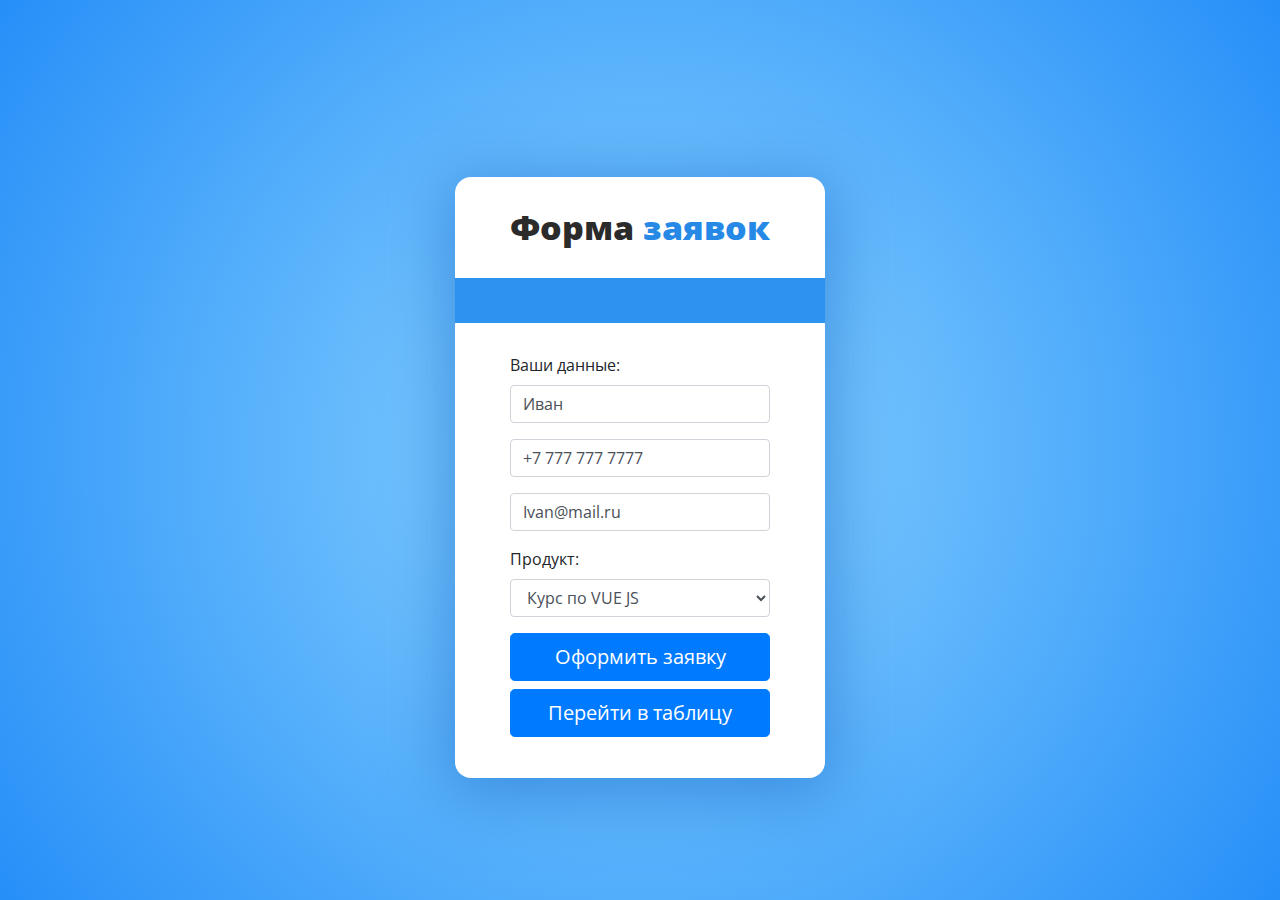
<file: docs/index.html>
<!DOCTYPE html>
<html lang="ru">

<head>
	<meta charset="UTF-8">
	<title>01 - Форма</title>
	<link rel="stylesheet" href="libs/bootstrap/css/bootstrap.min.css">
	<link rel="stylesheet" href="css/main.css">
	<link rel="stylesheet" href="https://cdnjs.cloudflare.com/ajax/libs/font-awesome/5.8.2/css/all.min.css">
	<link href="https://fonts.googleapis.com/css?family=PT+Sans:400,400i,700,700i&display=swap&subset=cyrillic-ext" rel="stylesheet">
	<link href="https://fonts.googleapis.com/css?family=Open+Sans:400,600,700,800&amp;subset=cyrillic-ext" rel="stylesheet">
</head>

<body class="radial-bg flex-center">

	<!-- white-plate -->
	<div class="white-plate white-plate--payment">
		<div class="container-fluid">

			<!-- header -->
			<div class="white-plate__header text-center">
				<p class="white-plate__logo">
					<span>Форма</span> заявок
				</p>
			</div>
			<!-- // header -->

			<div class="white-plate__line-between white-plate__line-between--main"></div>

			<form id="form" method="POST" action="<?=HOST?>payment-form.php">
				<label>Ваши данные:</label>
				<div class="form-group">
					<input id="formName" type="text" name="name" autocomplete="on" class="form-control" placeholder="Имя и Фамилия" required>
				</div>
				<div class="form-group">
					<input id="formPhone" type="text" name="phone" autocomplete="on" class="form-control" placeholder="Телефон" required>
				</div>
				<div class="form-group">
					<input id="formEmail" type="email" name="email" autocomplete="on" class="form-control" placeholder="Email" required>
				</div>
				<div class="form-group">
					<label for="formProduct">Продукт:</label>
					<select name="product" class="form-control" id="formProduct">
						<option value="Курс по верстке">Курс по верстке</option>
						<option value="Курс по JavaScript">Курс по JavaScript</option>
						<option value="Курс по VUE JS">Курс по VUE JS</option>
						<option value="Курс по PHP">Курс по PHP</option>
						<option value="Курс по WordPress">Курс по WordPress</option>
					</select>
				</div>

				<div class="form-group">
					<button type="submit" class="btn btn-lg btn-primary btn-block">Оформить заявку</button>
					<a href="02-crm-all-bids.html" class="btn-intable btn btn-lg btn-primary btn-block">Перейти в таблицу</a>
				</div>
			</form>

		</div>
	</div>
	<!-- // white-plate -->

	<script src="https://cdnjs.cloudflare.com/ajax/libs/jquery/3.4.1/jquery.min.js"></script>
	<!-- Тестовый модуль -->
	<script src="js/test-data.js"></script>
	<!-- Модули приложения -->
	<script src="js/model.js"></script>
	<script src="js/form.view.js"></script>
	<script src="js/form.controller.js"></script>
</body>

</html>
</file>
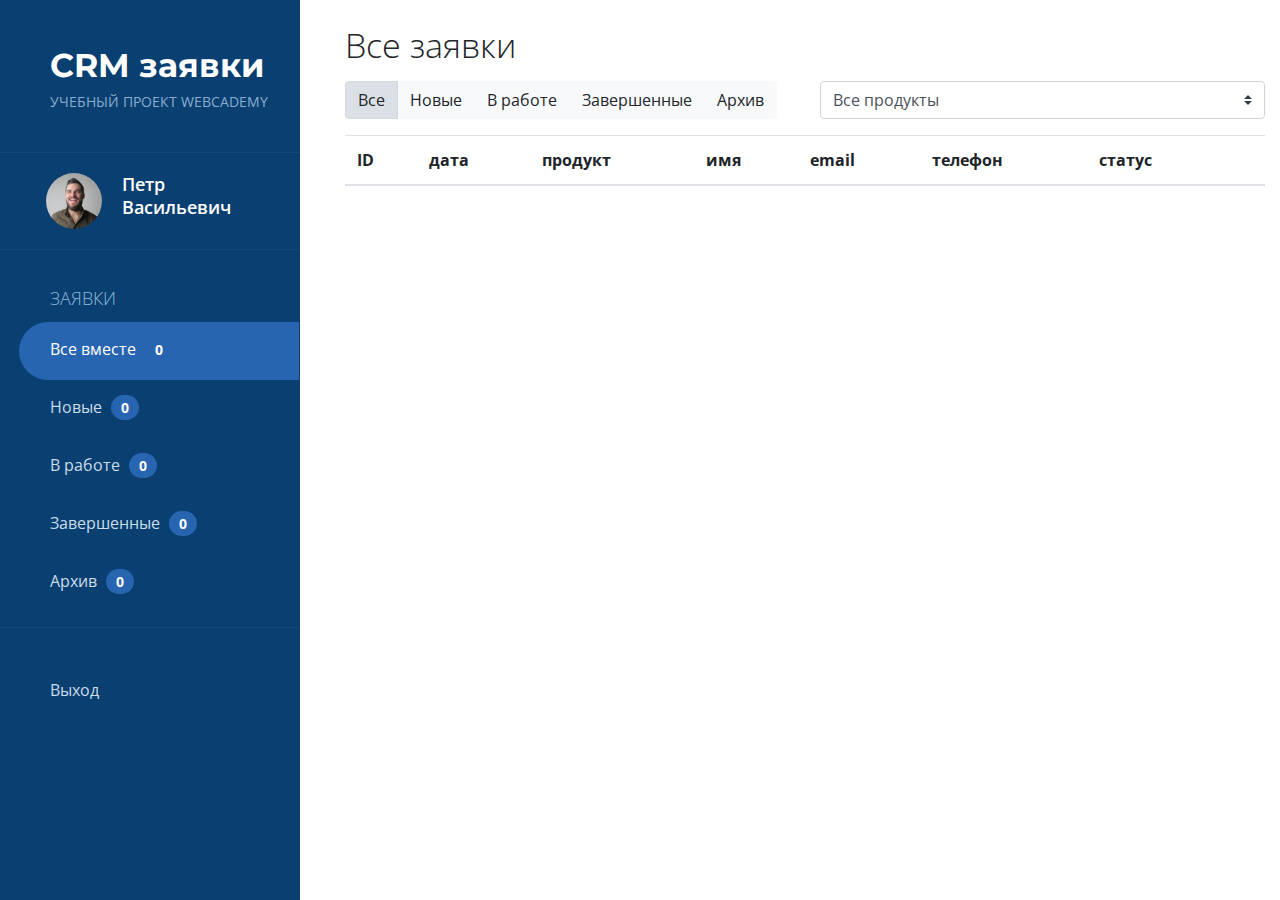
<file: docs/02-crm-all-bids.html>
<!DOCTYPE html>
<html lang="ru">
    <head>
        <meta charset="UTF-8" />
        <title>02 - Все заявки</title>
        <link rel="stylesheet" href="libs/bootstrap/css/bootstrap.min.css" />
        <link rel="stylesheet" href="css/main.css" />
        <link
            rel="stylesheet"
            href="https://cdnjs.cloudflare.com/ajax/libs/font-awesome/5.8.2/css/all.min.css"
        />
        <link
            href="https://fonts.googleapis.com/css?family=Open+Sans:300,400,600,700,800&amp;subset=cyrillic-ext"
            rel="stylesheet"
        />
        <link
            href="https://fonts.googleapis.com/css?family=Montserrat:400,700&display=swap&subset=cyrillic-ext"
            rel="stylesheet"
        />
    </head>

    <body class="body--dashboard">
        <!-- left-panel -->
        <div class="left-panel blue-skin">
            <!-- Logo -->
            <div class="left-panel__logo">
                <div class="left-panel__logo-title">CRM заявки</div>
                <div class="left-panel__logo-subtitle">
                    учебный проект webcademy
                </div>
            </div>
            <!-- // Logo -->
            <!-- User -->
            <div class="left-panel__user clearfix">
                <div class="left-panel__user-photo">
                    <img src="img/avatars/avatar-128.jpg" alt="Avatar" />
                </div>
                <div class="left-panel__user-name">Петр <br />Васильевич</div>
            </div>
            <!-- // User -->
            <!-- Navigation 1 -->
            <div class="left-panel__navigation">
                <div class="left-panel__navigation-title">
                    Заявки
                </div>
                <ul>
                    <li>
                        <a href="#" data-status="Все" class="active">
                            Все вместе
                            <div class="badge" data-all>0</div>
                        </a>
                    </li>
                    <li>
                        <a href="#" data-status="new">
                            Новые
                            <div class="badge" data-new>0</div>
                        </a>
                    </li>
                    <li>
                        <a href="#" data-status="inWork">
                            В работе
                            <div class="badge" data-work>0</div>
                        </a>
                    </li>
                    <li>
                        <a href="#" data-status="complete">
                            Завершенные
                            <div class="badge" data-completed>0</div>
                        </a>
                    </li>
                    <li>
                        <a href="#" data-status="archive">
                            Архив
                            <div class="badge" data-archive>0</div>
                        </a>
                    </li>
                </ul>
            </div>
            <!-- // Navigation 1 -->
            <!-- Navigation 2 -->
            <!-- <div class="left-panel__navigation">
                <div class="left-panel__navigation-title">
                    Продукты
                </div>
                <ul>
                    <li><a href="#">Активные</a></li>
                    <li><a href="#">Архив</a></li>
                </ul>
            </div> -->
            <!-- // Navigation 2 -->
            <!-- Navigation 3 -->
            <div class="left-panel__navigation left-panel__navigation--no-line">
                <ul>
                    <li><a href="index.html">Выход</a></li>
                </ul>
            </div>
            <!-- // Navigation 3 -->
        </div>
        <!-- // left-panel -->

        <!-- main-wrapper -->
        <div class="main-wrapper">
            <div class="container-fluid">
                <div class="admin-heading-1">Все заявки</div>

                <form action="">
                    <!-- <div class="form-row"> -->
                    <div class="row mb-3 justify-content-start">
                        <!-- Col -->
                        <div class="col">
                            <div
                                class="btn-group"
                                role="group"
                                aria-label="..."
                            >
                                <a href="#" data-status="Все" class="btn btn-light">Все</a>
                                <a href="#" data-status="new" class="btn btn-light">Новые</a>
                                <a href="#" data-status="inWork" class="btn btn-light">В работе</a>
                                <a href="#" data-status="complete" class="btn btn-light">Завершенные</a>
                                <a href="#" data-status="archive" class="btn btn-light">Архив</a>
                            </div>
                        </div>
                        <!-- // Col -->
                        <!-- Col -->
                        <div class="col">
                            <select class="custom-select" id="selectCourse">
                                <option value="course-all" selected>Все продукты</option>
                                <option value="Курс по верстке">Курс по верстке</option>
                                <option value="Курс по JavaScript">Курс по JavaScript</option>
                                <option value="Курс по VUE JS">Курс по VUE JS</option>
                                <option value="Курс по PHP">Курс по PHP</option>
                                <option value="Курс по WordPress">Курс по WordPress</option>
                            </select>
                        </div>
                        <!-- // Col -->
                    </div>
                </form>

                <table class="table fs-14">
                    <thead>
                        <tr>
                            <th>ID</th>
                            <th>дата</th>
                            <th>продукт</th>
                            <th>имя</th>
                            <th>email</th>
                            <th>телефон</th>
                            <th>статус</th>
                            <th></th>
                        </tr>
                    </thead>
                    <tbody id="tableBody">
                        <!-- <tr>
                            <th scope="row">1</th>
                            <td>01.04.2020</td>
                            <td>Курс по верстке</td>
                            <td>Петр Сергеевич</td>
                            <td>info@inbox.ru</td>
                            <td>+7 (909) 77-55-777</td>
                            <td>
                                <div class="badge badge-pill badge-danger">
                                    Новый
                                </div>
                            </td>
                            <td>
                                <a href="03-crm-edit-bid.html">Редактировать</a>
                            </td>
                        </tr>
                        <tr>
                            <th scope="row">2</th>
                            <td>01.04.2020</td>
                            <td>Курс по верстке</td>
                            <td>Василий Петрович</td>
                            <td>info@gmail.ru</td>
                            <td>+7 (909) 77-55-777</td>
                            <td>
                                <div class="badge badge-pill badge-warning">
                                    В работе
                                </div>
                            </td>
                            <td>
                                <a href="03-crm-edit-bid.html">Редактировать</a>
                            </td>
                        </tr>
                        <tr>
                            <th scope="row">1</th>
                            <td>01.04.2020</td>
                            <td>Курс по верстке</td>
                            <td>Николай Владимирович</td>
                            <td>info@mail.ru</td>
                            <td>+7 (909) 77-55-777</td>
                            <td>
                                <div class="badge badge-pill badge-success">
                                    Завершенный
                                </div>
                            </td>
                            <td>
                                <a href="03-crm-edit-bid.html">Редактировать</a>
                            </td>
                        </tr> -->
                    </tbody>
                </table>
            </div>
        </div>
        <!-- // main-wrapper -->

        <script src="https://cdnjs.cloudflare.com/ajax/libs/jquery/3.4.1/jquery.min.js"></script>
        <!-- Модули приложения -->
        <script src="js/model.js"></script>
        <script src="js/table.view.js"></script>
        <script src="js/table.controller.js"></script>
    </body>
</html>
</file>
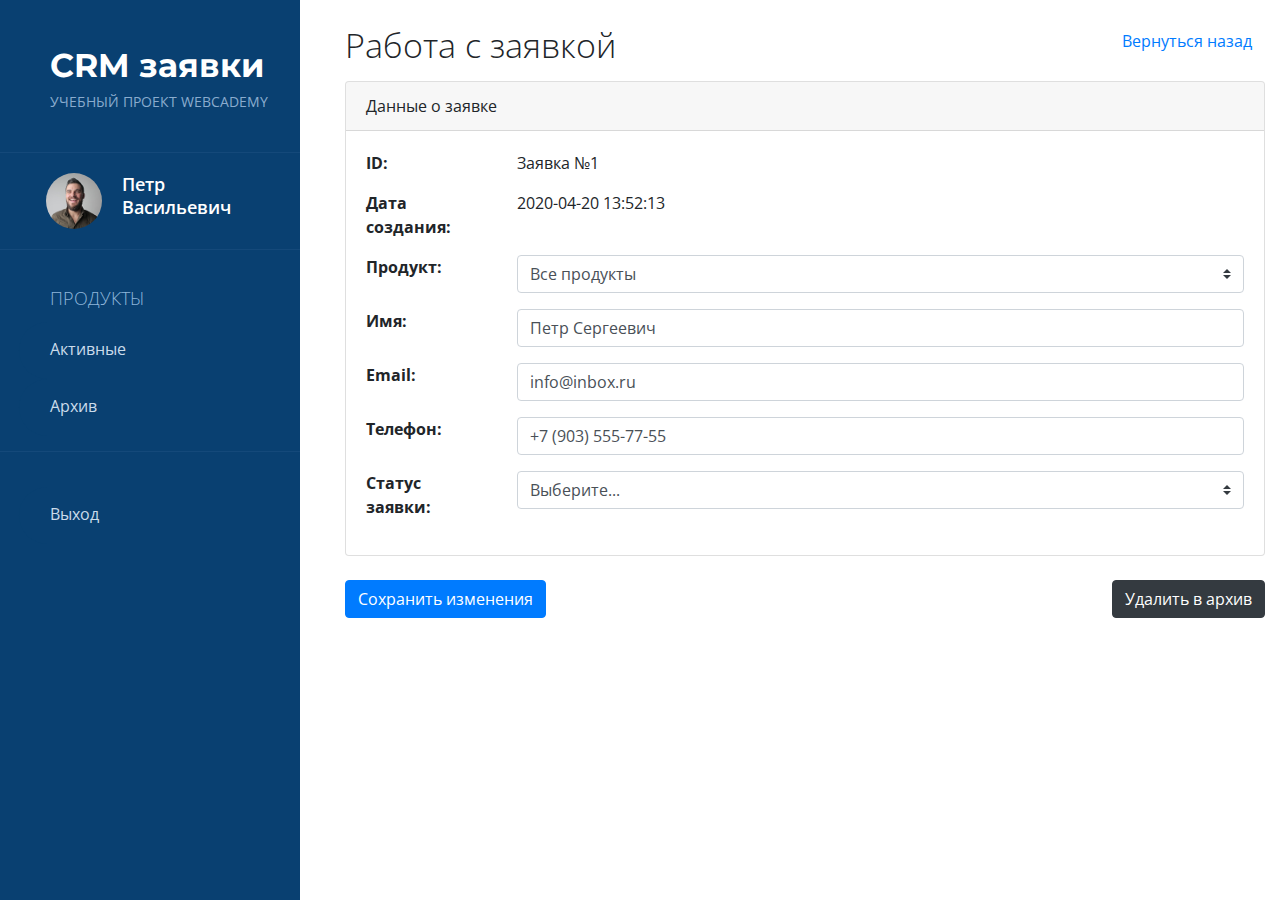
<file: docs/03-crm-edit-bid.html>
<!DOCTYPE html>
<html lang="ru">
    <head>
        <meta charset="UTF-8" />
        <title>03 - Редактировать заявку</title>
        <link rel="stylesheet" href="libs/bootstrap/css/bootstrap.min.css" />
        <link rel="stylesheet" href="css/main.css" />
        <link
            rel="stylesheet"
            href="https://cdnjs.cloudflare.com/ajax/libs/font-awesome/5.8.2/css/all.min.css"
        />
        <link
            href="https://fonts.googleapis.com/css?family=Open+Sans:300,400,600,700,800&amp;subset=cyrillic-ext"
            rel="stylesheet"
        />
        <link
            href="https://fonts.googleapis.com/css?family=Montserrat:400,700&display=swap&subset=cyrillic-ext"
            rel="stylesheet"
        />
    </head>

    <body class="body--dashboard">
        <!-- left-panel -->
        <div class="left-panel blue-skin">
            <!-- Logo -->
            <div class="left-panel__logo">
                <div class="left-panel__logo-title">CRM заявки</div>
                <div class="left-panel__logo-subtitle">
                    учебный проект webcademy
                </div>
            </div>
            <!-- // Logo -->
            <!-- User -->
            <div class="left-panel__user clearfix">
                <div class="left-panel__user-photo">
                    <img src="img/avatars/avatar-128.jpg" alt="Avatar" />
                </div>
                <div class="left-panel__user-name">Петр <br />Васильевич</div>
            </div>
            <!-- // User -->
            <!-- Navigation 1 -->
            <!-- <div class="left-panel__navigation">
                <div class="left-panel__navigation-title">
                    Заявки
                </div>
                <ul>
                    <li>
                        <a href="#" data-status="Все" class="active">
                            Все вместе
                            <div class="badge" data-all>0</div>
                        </a>
                    </li>
                    <li>
                        <a href="#" data-status="new">
                            Новые
                            <div class="badge" data-new>0</div>
                        </a>
                    </li>
                    <li>
                        <a href="#" data-status="inWork">
                            В работе
                            <div class="badge" data-work>0</div>
                        </a>
                    </li>
                    <li>
                        <a href="#" data-status="complete">
                            Завершенные
                            <div class="badge" data-completed>0</div>
                        </a>
                    </li>
                    <li>
                        <a href="#" data-status="archive">
                            Архив
                            <div class="badge" data-archive>0</div>
                        </a>
                    </li>
                </ul>
            </div> -->
            <!-- // Navigation 1 -->
            <!-- Navigation 2 -->
            <div class="left-panel__navigation">
                <div class="left-panel__navigation-title">
                    Продукты
                </div>
                <ul>
                    <li><a href="#">Активные</a></li>
                    <li><a href="#">Архив</a></li>
                </ul>
            </div>
            <!-- // Navigation 2 -->
            <!-- Navigation 3 -->
            <div class="left-panel__navigation left-panel__navigation--no-line">
                <ul>
                    <li><a href="index.html">Выход</a></li>
                </ul>
            </div>
            <!-- // Navigation 3 -->
        </div>
        <!-- // left-panel -->

        <!-- main-wrapper -->
        <div class="main-wrapper">
            <div class="container-fluid">
                <!-- row -->
                <div class="row justify-content-between align-items-center">
                    <div class="col">
                        <div class="admin-heading-1">Работа с заявкой</div>
                    </div>
                    <div class="col text-right">
                        <a href="/02-crm-all-bids.html" class="btn btn-link">Вернуться назад</a>
                    </div>
                </div>
                <!-- // row -->
                <!-- row -->
                <div class="row">
                    <!-- col -->
                    <div class="col">
                        <form action="">
                            <!-- card -->
                            <div class="card mb-4">
                                <div class="card-header">Данные о заявке</div>
                                <div class="card-body">
                                    <div class="row mb-3">
                                        <div class="col-md-2">
                                            <strong>ID:</strong>
                                        </div>
                                        <div class="col">Заявка №<span id="appID">1</span></div>
                                    </div>

                                    <div class="row mb-3">
                                        <div class="col-md-2">
                                            <strong>Дата создания:</strong>
                                        </div>
                                        <div class="col" id="appDate">
                                            2020-04-20 13:52:13
                                        </div>
                                    </div>

                                    <div class="row mb-3">
                                        <div class="col-md-2">
                                            <strong>Продукт:</strong>
                                        </div>
                                        <div class="col">
                                            <select class="custom-select" id="selectCourse">
                                                <option value="course-all" selected>Все продукты</option>
                                                <option value="Курс по верстке">Курс по верстке</option>
                                                <option value="Курс по JavaScript">Курс по JavaScript</option>
                                                <option value="Курс по VUE JS">Курс по VUE JS</option>
                                                <option value="Курс по PHP">Курс по PHP</option>
                                                <option value="Курс по WordPress">Курс по WordPress</option>
                                            </select>
                                        </div>
                                    </div>

                                    <div class="row mb-3">
                                        <div class="col-md-2">
                                            <strong>Имя:</strong>
                                        </div>
                                        <div class="col">
                                            <input
                                                id="appName"
                                                type="text"
                                                class="form-control"
                                                value="Петр Сергеевич"
                                            />
                                        </div>
                                    </div>

                                    <div class="row mb-3">
                                        <div class="col-md-2">
                                            <strong>Email:</strong>
                                        </div>
                                        <div class="col">
                                            <input
                                                id="appEmail"
                                                type="text"
                                                class="form-control"
                                                value="info@inbox.ru"
                                            />
                                        </div>
                                    </div>

                                    <div class="row mb-3">
                                        <div class="col-md-2">
                                            <strong>Телефон:</strong>
                                        </div>
                                        <div class="col">
                                            <input
                                                id="appPhone"
                                                type="text"
                                                class="form-control"
                                                value="+7 (903) 555-77-55"
                                            />
                                        </div>
                                    </div>

                                    <div class="row mb-3">
                                        <div class="col-md-2">
                                            <strong>Статус заявки:</strong>
                                        </div>
                                        <div class="col">
                                            <select class="custom-select" id="selectStatus">
                                                <option selected>Выберите...</option>
                                                <option value="new">Новая</option>
                                                <option value="inWork">В работе</option>
                                                <option value="waitPayment">Ожидается оплата</option>
                                                <option value="complete">Завершена</option>
                                                <option value="refusal">Отказ</option>
                                            </select>
                                        </div>
                                    </div>
                                </div>
                            </div>
                            <!-- //card -->
                            <div class="row justify-content-between">
                                <div class="col">
                                    <!-- href="02-crm-all-bids.html" -->
                                    <!-- href="02-crm-all-bids.html" -->
                                    <a
                                        id="btnSave"
                                        data-btn="save"
                                        href="02-crm-all-bids.html"
                                        type="button"
                                        class="btn btn-primary">
                                        Сохранить изменения
                                    </a>
                                </div>
                                <div class="col text-right">
                                    <a
                                        id="btnDelete"
                                        data-btn="delete"
                                        href="02-crm-all-bids.html"
                                        type="button"
                                        class="btn btn-dark">
                                        Удалить в архив
                                    </a>
                                </div>
                            </div>
                        </form>
                    </div>
                    <!-- //col -->
                </div>
                <!-- //row -->
            </div>
        </div>
        <!-- // main-wrapper -->

        <script src="https://cdnjs.cloudflare.com/ajax/libs/jquery/3.4.1/jquery.min.js"></script>
        
        <!-- Модули приложения -->
        <script src="js/model.js"></script>
        <script src="js/edit.view.js"></script>
        <script src="js/edit.controller.js"></script>
    </body>
</html>
</file>
<file: docs/css/main.css>
* {
  box-sizing: border-box;
}
html {
  height: 100%;
}
body {
  height: 100%;
  margin: 0;
  padding: 0;
  background: #fff;
  font-family: 'Open Sans', sans-serif;
}
.badge-new {
    color: #fff;
    background-color: #094071;
}
.badge-wait-payment {
    color: #fff;
    background-color: #fa9006;
}
.badge-archive {
    color: #fff;
    background-color: #fa06fa;
}
.btn-intable {
  cursor: pointer;
}
.radial-bg {
  background: #2d77bb;
  background: radial-gradient(circle, #8dd5ff 0%, #268ff8 100%);
}
.flex-center {
  display: -webkit-box;
  display: flex;
  -webkit-box-align: center;
          align-items: center;
  -webkit-box-pack: center;
          justify-content: center;
}
.white-plate {
  margin-top: 55px;
  background-color: #FFF;
  border-radius: 16px;
  max-width: 1200px;
  margin-left: auto;
  margin-right: auto;
  padding-left: 40px;
  padding-right: 40px;
  padding-bottom: 55px;
  box-shadow: 0px 10px 62px 10px #133b9a;
}
.white-plate.white-plate--payment {
  max-width: 400px;
  padding-bottom: 25px;
  box-shadow: 0px 10px 62px 10px rgba(47, 128, 214, 0.71);
}
.white-plate__header {
  padding-top: 25px;
  padding-bottom: 25px;
}
.white-plate__logo {
  font-weight: 800;
  font-size: 34px;
  color: #2789e6;
  transition: 0.2s ease-in;
  margin: 0;
}
.white-plate__logo span {
  color: #2B2B2B;
}
@media (max-width: 576px) {
  .white-plate__logo {
    display: block;
    text-align: center;
  }
}
.white-plate__line-between {
  background-color: #2d93f0;
  height: 60px;
  margin-left: -55px;
  margin-right: -55px;
  margin-bottom: 40px;
}
.white-plate__line-between--main {
  background-color: #2d93f0;
  height: 45px;
  margin-bottom: 30px;
}
.body--dashboard {
  padding-left: 330px;
}
.left-panel {
  background-color: #094071;
  width: 300px;
  height: 100%;
  left: 0;
  top: 0;
  bottom: 0;
  color: #fff;
  position: fixed;
  z-index: 1;
}
.left-panel__logo {
  padding-top: 41px;
  padding-left: 50px;
  padding-bottom: 40px;
  border-bottom: 1px solid #14497a;
}
.left-panel__logo-title {
  font-family: 'Montserrat', sans-serif;
  color: #FFF;
  font-size: 33px;
  font-weight: 700;
}
.left-panel__logo-subtitle {
  color: #8AACCE;
  font-size: 14px;
  font-weight: 400;
  text-transform: uppercase;
}
.left-panel__user {
  padding-left: 46px;
  padding-right: 30px;
  padding-top: 20px;
  padding-bottom: 20px;
  border-bottom: 1px solid #14497a;
}
.left-panel__user-photo {
  width: 56px;
  height: 56px;
  border-radius: 80px;
  float: left;
  overflow: hidden;
}
.left-panel__user-photo img {
  max-width: 100%;
  height: auto;
}
.left-panel__user-name {
  font-size: 18px;
  line-height: 1.3;
  font-weight: 600;
  margin-left: 76px;
}
.left-panel__navigation {
  color: #CBDCEB;
  font-size: 16px;
  padding-left: 50px;
  padding-top: 35px;
  padding-bottom: 15px;
  border-bottom: 1px solid #14497a;
}
.left-panel__navigation--no-line {
  border-bottom: none;
}
.left-panel__navigation-title {
  font-size: 18px;
  color: #8EB6DA;
  font-weight: 200;
  margin-bottom: 10px;
  text-transform: uppercase;
}
.left-panel__navigation ul {
  margin: 0;
  padding: 0;
  list-style-type: none;
}
.left-panel__navigation ul li {
  margin: 0;
  padding: 0;
  margin-bottom: 0px;
}
.left-panel__navigation a {
  color: #CBDCEB;
  display: block;
  width: 280px;
  position: relative;
  z-index: 2;
  transition: 250ms all ease-in;
  margin-left: -31px;
  padding-left: 31px;
  padding-top: 15px;
  padding-bottom: 18px;
  background-color: #094071;
  border-radius: 80px 0px 0px 80px;
  transition: 100ms all ease-out;
}
.left-panel__navigation a:hover,
.left-panel__navigation a.active {
  text-decoration: none;
  background-color: #2865B1;
  color: #FFF;
}
.left-panel__navigation .badge {
  background-color: #2865B1;
  color: #fff;
  border-radius: 32px;
  padding: 6px 10px 5px;
  line-height: 1;
  font-size: 14px;
}
.left-panel__navigation .badge:first-child {
  margin-left: 5px;
}
.main-wrapper {
  margin-left: 0px;
  padding-top: 0px;
  padding-bottom: 20px;
  overflow: hidden;
}
.admin-heading-1 {
  font-size: 34px;
  font-weight: 200;
  margin: 20px 0 10px;
}
.badge {
  padding: 6px 10px 5px;
  font-size: 14px;
}
.mt-0 {
  margin-top: 0;
}
.mt-5 {
  margin-top: 5px;
}
.mt-10 {
  margin-top: 10px;
}
.mt-15 {
  margin-top: 15px;
}
.mt-20 {
  margin-top: 20px;
}
.mt-25 {
  margin-top: 25px;
}
.mt-30 {
  margin-top: 30px !important;
}
.mt-35 {
  margin-top: 35px;
}
.mt-40 {
  margin-top: 40px;
}
.mt-45 {
  margin-top: 45px;
}
.mt-50 {
  margin-top: 50px;
}
.mt-55 {
  margin-top: 55px;
}
.mt-60 {
  margin-top: 60px;
}
.mt-65 {
  margin-top: 65px;
}
.mt-70 {
  margin-top: 70px;
}
.mt-75 {
  margin-top: 75px;
}
.mt-80 {
  margin-top: 80px;
}
.mt-85 {
  margin-top: 85px;
}
.mt-90 {
  margin-top: 90px;
}
.mt-95 {
  margin-top: 95px;
}
.mt-100 {
  margin-top: 100px;
}
.mb-0 {
  margin-bottom: 0;
}
.mb-5 {
  margin-bottom: 5px;
}
.mb-10 {
  margin-bottom: 10px;
}
.mb-15 {
  margin-bottom: 15px !important;
}
.mb-20 {
  margin-bottom: 20px;
}
.mb-25 {
  margin-bottom: 25px;
}
.mb-30 {
  margin-bottom: 30px;
}
.mb-35 {
  margin-bottom: 35px;
}
.mb-40 {
  margin-bottom: 40px;
}
.mb-45 {
  margin-bottom: 45px;
}
.mb-50 {
  margin-bottom: 50px;
}
.mb-55 {
  margin-bottom: 55px;
}
.mb-60 {
  margin-bottom: 60px;
}
.mb-65 {
  margin-bottom: 65px;
}
.mb-70 {
  margin-bottom: 70px;
}
.mb-75 {
  margin-bottom: 75px;
}
.mb-80 {
  margin-bottom: 80px;
}
.mb-85 {
  margin-bottom: 85px;
}
.mb-90 {
  margin-bottom: 90px;
}
.mb-95 {
  margin-bottom: 95px;
}
.mb-100 {
  margin-bottom: 100px;
}
.mb-120 {
  margin-bottom: 120px;
}
.ml-0 {
  margin-left: 0;
}
.ml-5 {
  margin-left: 5px;
}
.ml-10 {
  margin-left: 10px;
}
.ml-15 {
  margin-left: 15px;
}
.ml-20 {
  margin-left: 20px;
}
.ml-25 {
  margin-left: 25px;
}
.ml-30 {
  margin-left: 30px;
}
.ml-35 {
  margin-left: 35px;
}
.ml-40 {
  margin-left: 40px;
}
.ml-45 {
  margin-left: 45px;
}
.ml-50 {
  margin-left: 50px;
}
.ml-55 {
  margin-left: 55px;
}
.ml-60 {
  margin-left: 60px;
}
.ml-65 {
  margin-left: 65px;
}
.ml-70 {
  margin-left: 70px;
}
.ml-75 {
  margin-left: 75px;
}
.ml-80 {
  margin-left: 80px;
}
.ml-85 {
  margin-left: 85px;
}
.ml-90 {
  margin-left: 90px;
}
.ml-95 {
  margin-left: 95px;
}
.ml-100 {
  margin-left: 100px;
}
.mr-0 {
  margin-right: 0;
}
.mr-5 {
  margin-right: 5px;
}
.mr-10 {
  margin-right: 10px;
}
.mr-15 {
  margin-right: 15px;
}
.mr-20 {
  margin-right: 20px;
}
.mr-25 {
  margin-right: 25px;
}
.mr-30 {
  margin-right: 30px;
}
.mr-35 {
  margin-right: 35px;
}
.mr-40 {
  margin-right: 40px;
}
.mr-45 {
  margin-right: 45px;
}
.mr-50 {
  margin-right: 50px;
}
.mr-55 {
  margin-right: 55px;
}
.mr-60 {
  margin-right: 60px;
}
.mr-65 {
  margin-right: 65px;
}
.mr-70 {
  margin-right: 70px;
}
.mr-75 {
  margin-right: 75px;
}
.mr-80 {
  margin-right: 80px;
}
.mr-85 {
  margin-right: 85px;
}
.mr-90 {
  margin-right: 90px;
}
.mr-95 {
  margin-right: 95px;
}
.mr-100 {
  margin-right: 100px;
}
.no-margins {
  margin: 0;
}
.pt-0 {
  padding-top: 0;
}
.pt-5 {
  padding-top: 5px;
}
.pt-10 {
  padding-top: 10px;
}
.pt-15 {
  padding-top: 15px;
}
.pt-20 {
  padding-top: 20px;
}
.pt-25 {
  padding-top: 25px;
}
.pt-30 {
  padding-top: 30px;
}
.pt-35 {
  padding-top: 35px;
}
.pt-40 {
  padding-top: 40px;
}
.pt-45 {
  padding-top: 45px;
}
.pt-50 {
  padding-top: 50px;
}
.pt-55 {
  padding-top: 55px;
}
.pt-60 {
  padding-top: 60px;
}
.pt-65 {
  padding-top: 65px;
}
.pt-70 {
  padding-top: 70px;
}
.pt-75 {
  padding-top: 75px;
}
.pt-80 {
  padding-top: 80px;
}
.pt-85 {
  padding-top: 85px;
}
.pt-90 {
  padding-top: 90px;
}
.pt-95 {
  padding-top: 95px;
}
.pt-100 {
  padding-top: 100px;
}
.pb-0 {
  padding-bottom: 0;
}
.pb-5 {
  padding-bottom: 5px;
}
.pb-10 {
  padding-bottom: 10px;
}
.pb-15 {
  padding-bottom: 15px;
}
.pb-20 {
  padding-bottom: 20px;
}
.pb-25 {
  padding-bottom: 25px;
}
.pb-30 {
  padding-bottom: 30px;
}
.pb-35 {
  padding-bottom: 35px;
}
.pb-40 {
  padding-bottom: 40px;
}
.pb-45 {
  padding-bottom: 45px;
}
.pb-50 {
  padding-bottom: 50px;
}
.pb-55 {
  padding-bottom: 55px;
}
.pb-60 {
  padding-bottom: 60px;
}
.pb-65 {
  padding-bottom: 65px;
}
.pb-70 {
  padding-bottom: 70px;
}
.pb-75 {
  padding-bottom: 75px;
}
.pb-80 {
  padding-bottom: 80px;
}
.pb-85 {
  padding-bottom: 85px;
}
.pb-90 {
  padding-bottom: 90px;
}
.pb-95 {
  padding-bottom: 95px;
}
.pb-100 {
  padding-bottom: 100px;
}
.pb-100 {
  padding-bottom: 100px;
}
.pb-120 {
  padding-bottom: 120px;
}
.pl-0 {
  padding-left: 0;
}
.pl-5 {
  padding-left: 5px;
}
.pl-10 {
  padding-left: 10px;
}
.pl-15 {
  padding-left: 15px;
}
.pl-20 {
  padding-left: 20px;
}
.pl-25 {
  padding-left: 25px;
}
.pl-30 {
  padding-left: 30px;
}
.pl-35 {
  padding-left: 35px;
}
.pl-40 {
  padding-left: 40px;
}
.pl-45 {
  padding-left: 45px;
}
.pl-50 {
  padding-left: 50px;
}
.pl-55 {
  padding-left: 55px;
}
.pl-60 {
  padding-left: 60px;
}
.pl-65 {
  padding-left: 65px;
}
.pl-70 {
  padding-left: 70px;
}
.pl-75 {
  padding-left: 75px;
}
.pl-80 {
  padding-left: 80px;
}
.pl-85 {
  padding-left: 85px;
}
.pl-90 {
  padding-left: 90px;
}
.pl-95 {
  padding-left: 95px;
}
.pl-100 {
  padding-left: 100px;
}
.pr-0 {
  padding-right: 0;
}
.pr-5 {
  padding-right: 5px;
}
.pr-10 {
  padding-right: 10px;
}
.pr-15 {
  padding-right: 15px;
}
.pr-20 {
  padding-right: 20px;
}
.pr-25 {
  padding-right: 25px;
}
.pr-30 {
  padding-right: 30px;
}
.pr-35 {
  padding-right: 35px;
}
.pr-40 {
  padding-right: 40px;
}
.pr-45 {
  padding-right: 45px;
}
.pr-50 {
  padding-right: 50px;
}
.pr-55 {
  padding-right: 55px;
}
.pr-60 {
  padding-right: 60px;
}
.pr-65 {
  padding-right: 65px;
}
.pr-70 {
  padding-right: 70px;
}
.pr-75 {
  padding-right: 75px;
}
.pr-80 {
  padding-right: 80px;
}
.pr-85 {
  padding-right: 85px;
}
.pr-90 {
  padding-right: 90px;
}
.pr-95 {
  padding-right: 95px;
}
.pr-100 {
  padding-right: 100px;
}
.no-paddings {
  padding: 0;
}
/* Floats */
.float-right {
  float: right;
}
.float-left {
  float: left;
}
.clearfix::after,
.clearfix::before {
  content: '';
  display: table;
  clear: both;
}
/* Text align */
.text-center {
  text-align: center;
}
.text-left {
  text-align: left;
}
.text-right {
  text-align: right;
}
.text-justify {
  text-align: justify;
}
/* Font weight */
.light {
  font-weight: 300;
}
.normal {
  font-weight: 400;
}
.strong {
  font-weight: 700;
}
/*# sourceMappingURL=main.css.map */
</file>
